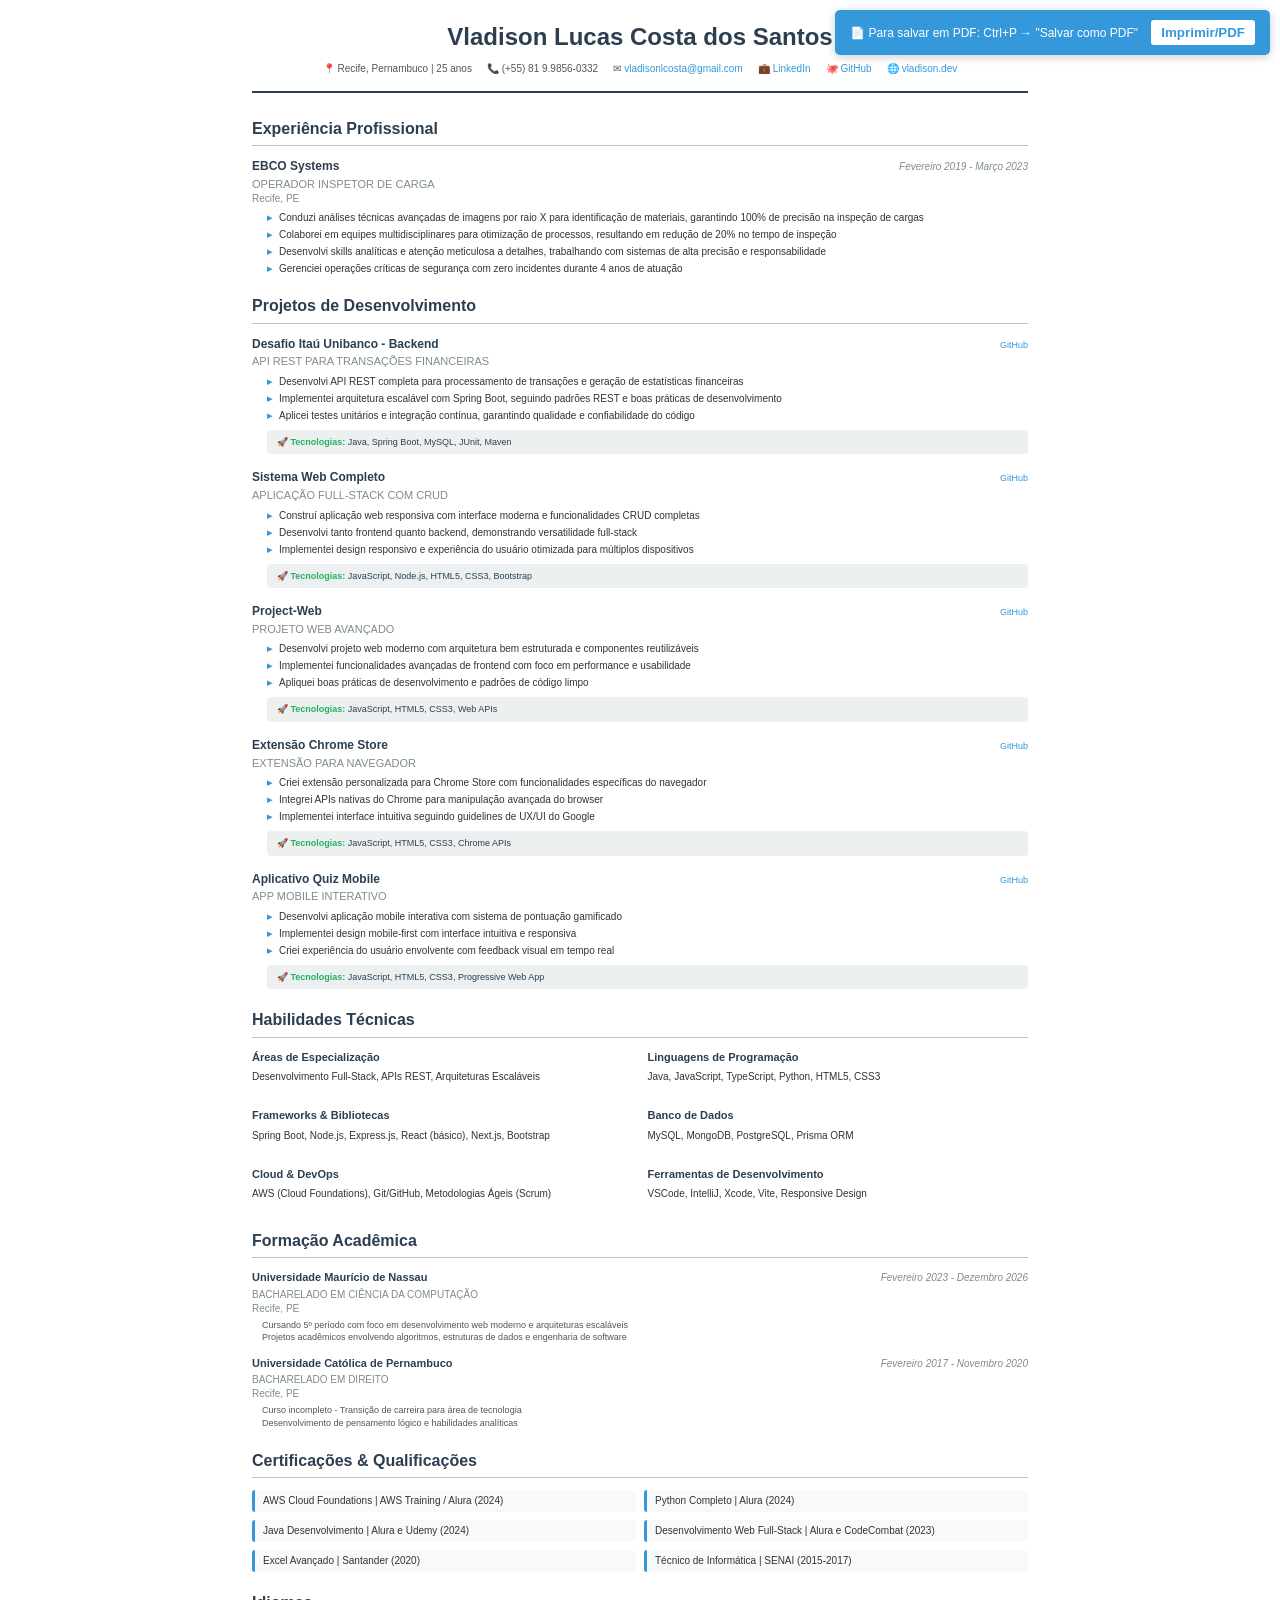
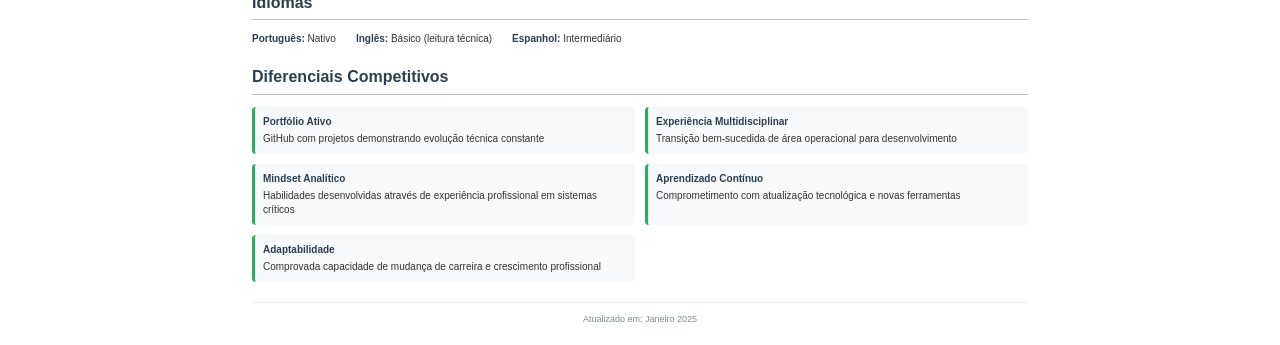
<file: src/Assets/curriculo_vladison_HTML.html>
<!DOCTYPE html>
<html lang="pt-BR">
<head>
    <meta charset="UTF-8">
    <meta name="viewport" content="width=device-width, initial-scale=1.0">
    <title>Vladison Lucas Costa dos Santos - Currículo</title>
    <style>
        @page {
            margin: 0.5in;
            size: A4;
        }
        
        * {
            margin: 0;
            padding: 0;
            box-sizing: border-box;
        }
        
        body {
            font-family: 'Segoe UI', Tahoma, Geneva, Verdana, sans-serif;
            line-height: 1.4;
            color: #333;
            background: white;
            font-size: 11px;
        }
        
        .container {
            max-width: 8.5in;
            margin: 0 auto;
            background: white;
            padding: 20px;
        }
        
        .header {
            text-align: center;
            margin-bottom: 25px;
            border-bottom: 2px solid #2c3e50;
            padding-bottom: 15px;
        }
        
        .header h1 {
            font-size: 24px;
            color: #2c3e50;
            margin-bottom: 8px;
            font-weight: 700;
        }
        
        .contact-info {
            display: flex;
            justify-content: center;
            flex-wrap: wrap;
            gap: 15px;
            font-size: 10px;
            color: #555;
            margin-top: 8px;
        }
        
        .contact-info span {
            display: flex;
            align-items: center;
            gap: 3px;
        }
        
        .contact-info a {
            color: #3498db;
            text-decoration: none;
            font-weight: 500;
        }
        
        .contact-info a:hover {
            text-decoration: underline;
        }
        
        .section {
            margin-bottom: 20px;
            page-break-inside: avoid;
        }
        
        .section h2 {
            font-size: 16px;
            color: #2c3e50;
            margin-bottom: 12px;
            padding-bottom: 5px;
            border-bottom: 1px solid #bdc3c7;
            font-weight: 600;
        }
        
        .job, .project {
            margin-bottom: 15px;
            page-break-inside: avoid;
        }
        
        .job-header, .project-header {
            display: flex;
            justify-content: space-between;
            align-items: baseline;
            margin-bottom: 5px;
        }
        
        .company, .project-title {
            font-weight: 600;
            color: #2c3e50;
            font-size: 12px;
        }
        
        .position {
            font-weight: 500;
            color: #7f8c8d;
            font-size: 11px;
            margin-top: 2px;
        }
        
        .date {
            font-size: 10px;
            color: #7f8c8d;
            font-style: italic;
        }
        
        .location {
            font-size: 10px;
            color: #7f8c8d;
        }
        
        .description {
            margin-left: 15px;
            margin-top: 5px;
        }
        
        .description ul {
            list-style: none;
            padding: 0;
        }
        
        .description li {
            margin-bottom: 4px;
            padding-left: 12px;
            position: relative;
            font-size: 10px;
            line-height: 1.3;
        }
        
        .description li::before {
            content: "▸";
            position: absolute;
            left: 0;
            color: #3498db;
            font-weight: bold;
        }
        
        .tech-stack {
            background: #ecf0f1;
            padding: 6px 10px;
            border-radius: 4px;
            margin-top: 8px;
            font-size: 9px;
            color: #2c3e50;
        }
        
        .tech-stack strong {
            color: #27ae60;
        }
        
        .skills-grid {
            display: grid;
            grid-template-columns: 1fr 1fr;
            gap: 15px;
        }
        
        .skill-category {
            margin-bottom: 10px;
        }
        
        .skill-category h3 {
            font-size: 11px;
            color: #2c3e50;
            margin-bottom: 5px;
            font-weight: 600;
        }
        
        .skill-category p {
            font-size: 10px;
            line-height: 1.3;
        }
        
        .education-item {
            margin-bottom: 12px;
        }
        
        .education-header {
            display: flex;
            justify-content: space-between;
            align-items: baseline;
            margin-bottom: 3px;
        }
        
        .university {
            font-weight: 600;
            color: #2c3e50;
            font-size: 11px;
        }
        
        .degree {
            font-weight: 500;
            color: #7f8c8d;
            font-size: 10px;
            margin-top: 2px;
        }
        
        .education-description {
            font-size: 9px;
            color: #555;
            margin-top: 3px;
            margin-left: 10px;
        }
        
        .certifications {
            display: grid;
            grid-template-columns: 1fr 1fr;
            gap: 8px;
        }
        
        .certification {
            font-size: 10px;
            padding: 4px 8px;
            background: #f8f9fa;
            border-radius: 3px;
            border-left: 3px solid #3498db;
        }
        
        .languages {
            display: flex;
            gap: 20px;
            flex-wrap: wrap;
        }
        
        .language {
            font-size: 10px;
        }
        
        .language strong {
            color: #2c3e50;
        }
        
        .differentials {
            display: grid;
            grid-template-columns: 1fr 1fr;
            gap: 10px;
        }
        
        .differential {
            font-size: 10px;
            padding: 8px;
            background: #f8f9fa;
            border-radius: 4px;
            border-left: 3px solid #27ae60;
        }
        
        .differential strong {
            color: #2c3e50;
            display: block;
            margin-bottom: 3px;
        }
        
        .project-link {
            color: #3498db;
            text-decoration: none;
            font-size: 9px;
            font-weight: 500;
        }
        
        .project-link:hover {
            text-decoration: underline;
        }
        
        .pdf-instructions {
            position: fixed;
            top: 10px;
            right: 10px;
            background: #3498db;
            color: white;
            padding: 10px 15px;
            border-radius: 5px;
            font-size: 12px;
            z-index: 1000;
            box-shadow: 0 2px 10px rgba(0,0,0,0.2);
        }
        
        .pdf-instructions button {
            background: white;
            color: #3498db;
            border: none;
            padding: 5px 10px;
            border-radius: 3px;
            margin-left: 10px;
            cursor: pointer;
            font-weight: bold;
        }
        
        @media print {
            .pdf-instructions {
                display: none;
            }
            
            body {
                font-size: 10px;
            }
            
            .container {
                max-width: none;
                padding: 15px;
            }
            
            .section {
                margin-bottom: 15px;
            }
            
            .contact-info {
                font-size: 9px;
            }
            
            .description li {
                font-size: 9px;
            }
        }
    </style>
</head>
<body>
    <div class="pdf-instructions">
        📄 Para salvar em PDF: Ctrl+P → "Salvar como PDF"
        <button onclick="window.print()">Imprimir/PDF</button>
    </div>

    <div class="container">
        <header class="header">
            <h1>Vladison Lucas Costa dos Santos</h1>
            <div class="contact-info">
                <span>📍 Recife, Pernambuco | 25 anos</span>
                <span>📞 (+55) 81 9.9856-0332</span>
                <span>✉ <a href="mailto:vladisonlcosta@gmail.com">vladisonlcosta@gmail.com</a></span>
                <span>💼 <a href="https://www.linkedin.com/in/vladison-costa-05445732b" target="_blank">LinkedIn</a></span>
                <span>🐙 <a href="https://github.com/VladisonCosta" target="_blank">GitHub</a></span>
                <span>🌐 <a href="https://vladison.dev" target="_blank">vladison.dev</a></span>
            </div>
        </header>

        <section class="section">
            <h2>Experiência Profissional</h2>
            <div class="job">
                <div class="job-header">
                    <div>
                        <div class="company">EBCO Systems</div>
                        <div class="position">OPERADOR INSPETOR DE CARGA</div>
                        <div class="location">Recife, PE</div>
                    </div>
                    <div class="date">Fevereiro 2019 - Março 2023</div>
                </div>
                <div class="description">
                    <ul>
                        <li>Conduzi análises técnicas avançadas de imagens por raio X para identificação de materiais, garantindo 100% de precisão na inspeção de cargas</li>
                        <li>Colaborei em equipes multidisciplinares para otimização de processos, resultando em redução de 20% no tempo de inspeção</li>
                        <li>Desenvolvi skills analíticas e atenção meticulosa a detalhes, trabalhando com sistemas de alta precisão e responsabilidade</li>
                        <li>Gerenciei operações críticas de segurança com zero incidentes durante 4 anos de atuação</li>
                    </ul>
                </div>
            </div>
        </section>

        <section class="section">
            <h2>Projetos de Desenvolvimento</h2>
            
            <div class="project">
                <div class="project-header">
                    <div>
                        <div class="project-title">Desafio Itaú Unibanco - Backend</div>
                        <div class="position">API REST PARA TRANSAÇÕES FINANCEIRAS</div>
                    </div>
                    <div><a href="https://github.com/VladisonCosta" target="_blank" class="project-link">GitHub</a></div>
                </div>
                <div class="description">
                    <ul>
                        <li>Desenvolvi API REST completa para processamento de transações e geração de estatísticas financeiras</li>
                        <li>Implementei arquitetura escalável com Spring Boot, seguindo padrões REST e boas práticas de desenvolvimento</li>
                        <li>Aplicei testes unitários e integração contínua, garantindo qualidade e confiabilidade do código</li>
                    </ul>
                    <div class="tech-stack">
                        <strong>🚀 Tecnologias:</strong> Java, Spring Boot, MySQL, JUnit, Maven
                    </div>
                </div>
            </div>

            <div class="project">
                <div class="project-header">
                    <div>
                        <div class="project-title">Sistema Web Completo</div>
                        <div class="position">APLICAÇÃO FULL-STACK COM CRUD</div>
                    </div>
                    <div><a href="https://github.com/VladisonCosta" target="_blank" class="project-link">GitHub</a></div>
                </div>
                <div class="description">
                    <ul>
                        <li>Construí aplicação web responsiva com interface moderna e funcionalidades CRUD completas</li>
                        <li>Desenvolvi tanto frontend quanto backend, demonstrando versatilidade full-stack</li>
                        <li>Implementei design responsivo e experiência do usuário otimizada para múltiplos dispositivos</li>
                    </ul>
                    <div class="tech-stack">
                        <strong>🚀 Tecnologias:</strong> JavaScript, Node.js, HTML5, CSS3, Bootstrap
                    </div>
                </div>
            </div>

            <div class="project">
                <div class="project-header">
                    <div>
                        <div class="project-title">Project-Web</div>
                        <div class="position">PROJETO WEB AVANÇADO</div>
                    </div>
                    <div><a href="https://github.com/VladisonCosta/Project-Web" target="_blank" class="project-link">GitHub</a></div>
                </div>
                <div class="description">
                    <ul>
                        <li>Desenvolvi projeto web moderno com arquitetura bem estruturada e componentes reutilizáveis</li>
                        <li>Implementei funcionalidades avançadas de frontend com foco em performance e usabilidade</li>
                        <li>Apliquei boas práticas de desenvolvimento e padrões de código limpo</li>
                    </ul>
                    <div class="tech-stack">
                        <strong>🚀 Tecnologias:</strong> JavaScript, HTML5, CSS3, Web APIs
                    </div>
                </div>
            </div>

            <div class="project">
                <div class="project-header">
                    <div>
                        <div class="project-title">Extensão Chrome Store</div>
                        <div class="position">EXTENSÃO PARA NAVEGADOR</div>
                    </div>
                    <div><a href="https://github.com/VladisonCosta/chrome-store" target="_blank" class="project-link">GitHub</a></div>
                </div>
                <div class="description">
                    <ul>
                        <li>Criei extensão personalizada para Chrome Store com funcionalidades específicas do navegador</li>
                        <li>Integrei APIs nativas do Chrome para manipulação avançada do browser</li>
                        <li>Implementei interface intuitiva seguindo guidelines de UX/UI do Google</li>
                    </ul>
                    <div class="tech-stack">
                        <strong>🚀 Tecnologias:</strong> JavaScript, HTML5, CSS3, Chrome APIs
                    </div>
                </div>
            </div>

            <div class="project">
                <div class="project-header">
                    <div>
                        <div class="project-title">Aplicativo Quiz Mobile</div>
                        <div class="position">APP MOBILE INTERATIVO</div>
                    </div>
                    <div><a href="https://github.com/VladisonCosta/quiz-app-mobile" target="_blank" class="project-link">GitHub</a></div>
                </div>
                <div class="description">
                    <ul>
                        <li>Desenvolvi aplicação mobile interativa com sistema de pontuação gamificado</li>
                        <li>Implementei design mobile-first com interface intuitiva e responsiva</li>
                        <li>Criei experiência do usuário envolvente com feedback visual em tempo real</li>
                    </ul>
                    <div class="tech-stack">
                        <strong>🚀 Tecnologias:</strong> JavaScript, HTML5, CSS3, Progressive Web App
                    </div>
                </div>
            </div>
        </section>

        <section class="section">
            <h2>Habilidades Técnicas</h2>
            <div class="skills-grid">
                <div class="skill-category">
                    <h3>Áreas de Especialização</h3>
                    <p>Desenvolvimento Full-Stack, APIs REST, Arquiteturas Escaláveis</p>
                </div>
                <div class="skill-category">
                    <h3>Linguagens de Programação</h3>
                    <p>Java, JavaScript, TypeScript, Python, HTML5, CSS3</p>
                </div>
                <div class="skill-category">
                    <h3>Frameworks & Bibliotecas</h3>
                    <p>Spring Boot, Node.js, Express.js, React (básico), Next.js, Bootstrap</p>
                </div>
                <div class="skill-category">
                    <h3>Banco de Dados</h3>
                    <p>MySQL, MongoDB, PostgreSQL, Prisma ORM</p>
                </div>
                <div class="skill-category">
                    <h3>Cloud & DevOps</h3>
                    <p>AWS (Cloud Foundations), Git/GitHub, Metodologias Ágeis (Scrum)</p>
                </div>
                <div class="skill-category">
                    <h3>Ferramentas de Desenvolvimento</h3>
                    <p>VSCode, IntelliJ, Xcode, Vite, Responsive Design</p>
                </div>
            </div>
        </section>

        <section class="section">
            <h2>Formação Acadêmica</h2>
            <div class="education-item">
                <div class="education-header">
                    <div>
                        <div class="university">Universidade Maurício de Nassau</div>
                        <div class="degree">BACHARELADO EM CIÊNCIA DA COMPUTAÇÃO</div>
                        <div class="location">Recife, PE</div>
                    </div>
                    <div class="date">Fevereiro 2023 - Dezembro 2026</div>
                </div>
                <div class="education-description">
                    Cursando 5º período com foco em desenvolvimento web moderno e arquiteturas escaláveis<br>
                    Projetos acadêmicos envolvendo algoritmos, estruturas de dados e engenharia de software
                </div>
            </div>
            
            <div class="education-item">
                <div class="education-header">
                    <div>
                        <div class="university">Universidade Católica de Pernambuco</div>
                        <div class="degree">BACHARELADO EM DIREITO</div>
                        <div class="location">Recife, PE</div>
                    </div>
                    <div class="date">Fevereiro 2017 - Novembro 2020</div>
                </div>
                <div class="education-description">
                    Curso incompleto - Transição de carreira para área de tecnologia<br>
                    Desenvolvimento de pensamento lógico e habilidades analíticas
                </div>
            </div>
        </section>

        <section class="section">
            <h2>Certificações & Qualificações</h2>
            <div class="certifications">
                <div class="certification">AWS Cloud Foundations | AWS Training / Alura (2024)</div>
                <div class="certification">Python Completo | Alura (2024)</div>
                <div class="certification">Java Desenvolvimento | Alura e Udemy (2024)</div>
                <div class="certification">Desenvolvimento Web Full-Stack | Alura e CodeCombat (2023)</div>
                <div class="certification">Excel Avançado | Santander (2020)</div>
                <div class="certification">Técnico de Informática | SENAI (2015-2017)</div>
            </div>
        </section>

        <section class="section">
            <h2>Idiomas</h2>
            <div class="languages">
                <div class="language"><strong>Português:</strong> Nativo</div>
                <div class="language"><strong>Inglês:</strong> Básico (leitura técnica)</div>
                <div class="language"><strong>Espanhol:</strong> Intermediário</div>
            </div>
        </section>

        <section class="section">
            <h2>Diferenciais Competitivos</h2>
            <div class="differentials">
                <div class="differential">
                    <strong>Portfólio Ativo</strong>
                    GitHub com projetos demonstrando evolução técnica constante
                </div>
                <div class="differential">
                    <strong>Experiência Multidisciplinar</strong>
                    Transição bem-sucedida de área operacional para desenvolvimento
                </div>
                <div class="differential">
                    <strong>Mindset Analítico</strong>
                    Habilidades desenvolvidas através de experiência profissional em sistemas críticos
                </div>
                <div class="differential">
                    <strong>Aprendizado Contínuo</strong>
                    Comprometimento com atualização tecnológica e novas ferramentas
                </div>
                <div class="differential">
                    <strong>Adaptabilidade</strong>
                    Comprovada capacidade de mudança de carreira e crescimento profissional
                </div>
            </div>
        </section>

        <footer style="text-align: center; font-size: 9px; color: #7f8c8d; margin-top: 20px; border-top: 1px solid #ecf0f1; padding-top: 10px;">
            Atualizado em: Janeiro 2025
        </footer>
    </div>

    <script>
        // Adicionar facilidade para salvar como PDF
        document.addEventListener('keydown', function(e) {
            if (e.ctrlKey && e.key === 'p') {
                e.preventDefault();
                window.print();
            }
        });
    </script>
</body>
</html>
</file>
